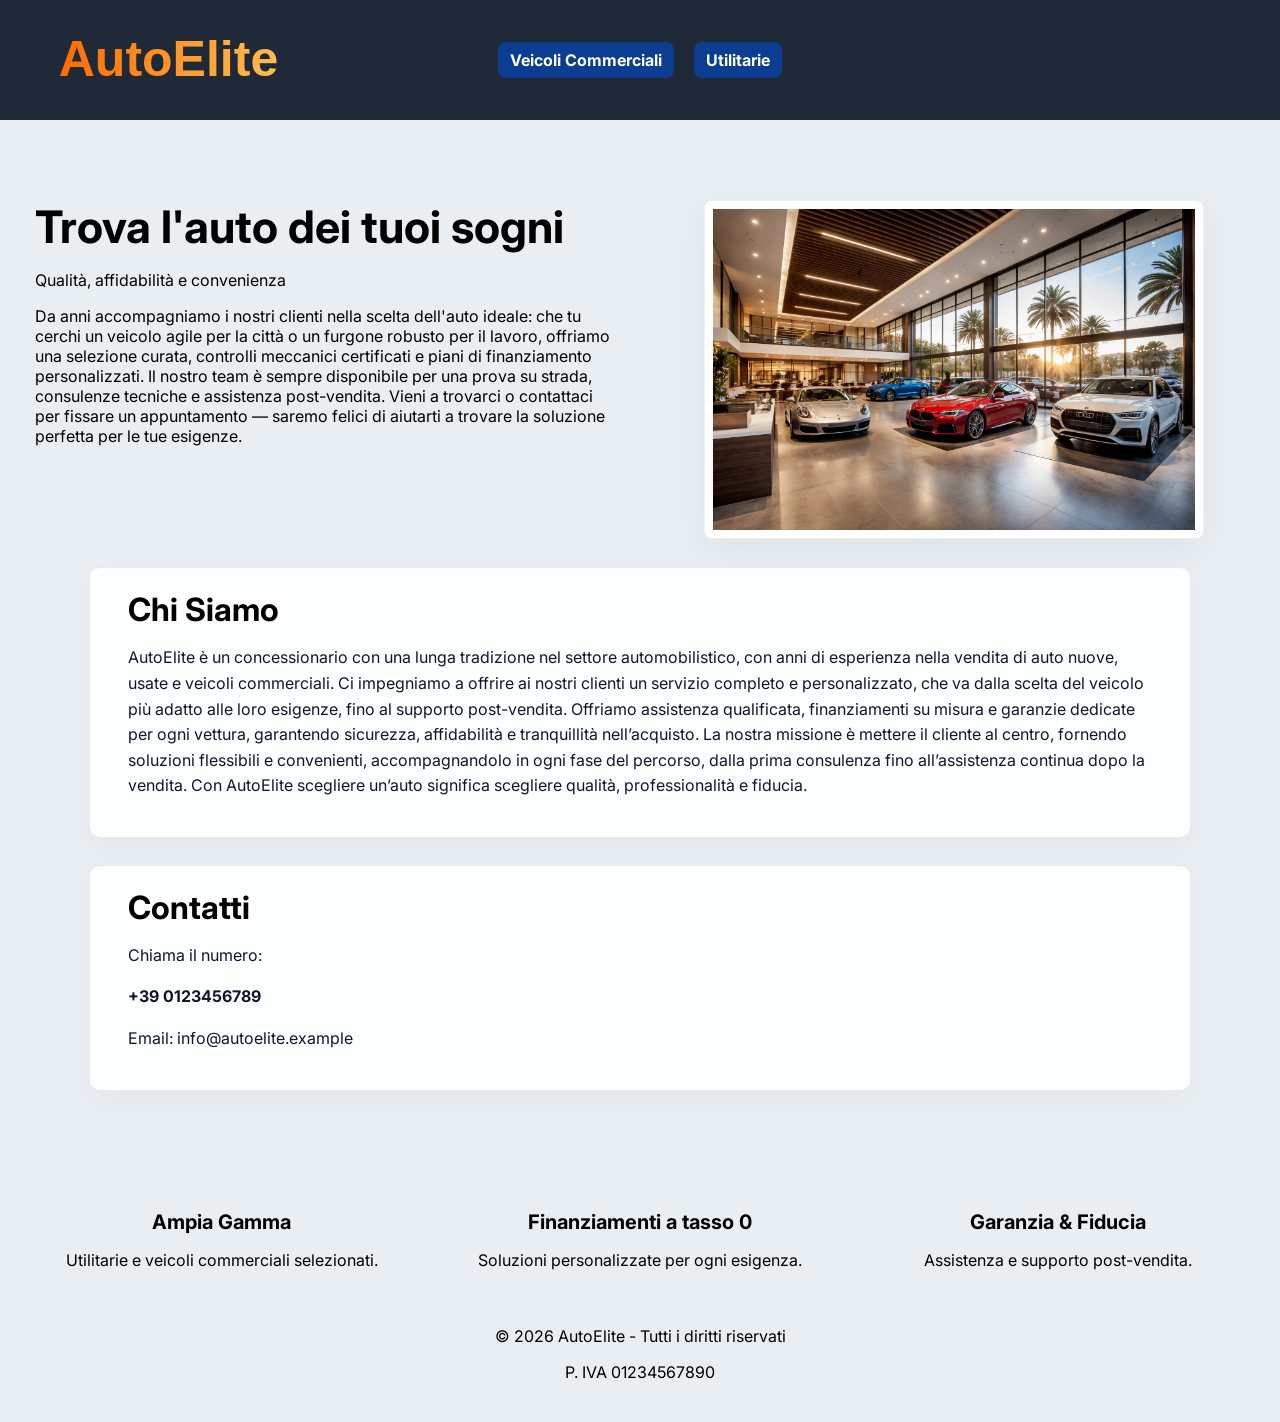
<file: index.html>
<!DOCTYPE html>
<html lang="it">
<head>
  <meta charset="UTF-8">
  <meta name="viewport" content="width=device-width, initial-scale=1.0">
  <title>AutoElite</title>

  <link href="https://fonts.googleapis.com/css2?family=Inter:wght@400;700&display=swap" rel="stylesheet">
  <link rel="stylesheet" href="style.css">
</head>

<body class="home">

<header class="header">
  <div class="header__content">

    <a class="header__logo" href="index.html">
    <img src="pagine/logo.svg" alt="AutoElite Logo" class="logo-img">
    </a>

    <ul class="header__menu">
      <li><a href="pagine/veicoli-commerciali.html" class="highlight">Veicoli Commerciali</a></li>
      <li><a href="pagine/utilitarie.html" class="highlight">Utilitarie</a></li>
    </ul>

    <div class="header__quick">
      <label for="menu-toggle" class="icon-hamburger">
        <span></span>
        <span></span>
        <span></span>
      </label>
    </div>

  </div>
</header>

<div class="spacer"></div>
<div class="grid mt-2">

  <div class="col-50">
    <h1>Trova l'auto dei tuoi sogni</h1>
    <p>Qualità, affidabilità e convenienza</p>
    <p class="hero-long">Da anni accompagniamo i nostri clienti nella scelta dell'auto ideale: che tu cerchi un veicolo agile per la città o un furgone robusto per il lavoro, offriamo una selezione curata, controlli meccanici certificati e piani di finanziamento personalizzati. Il nostro team è sempre disponibile per una prova su strada, consulenze tecniche e assistenza post-vendita. Vieni a trovarci o contattaci per fissare un appuntamento — saremo felici di aiutarti a trovare la soluzione perfetta per le tue esigenze.</p>
  </div>
  <div class="col-50">
    <img src="img/sfondo concessionario.png" alt="Auto in evidenza" class="home-feature">
  </div>
</div>


<div id="chi-siamo" class="grid mt-2">
  <div class="col-100">
    <h2>Chi Siamo</h2>
    <p>AutoElite è un concessionario con una lunga tradizione nel settore automobilistico, con anni di esperienza nella vendita di auto nuove, usate e veicoli commerciali. Ci impegniamo a offrire ai nostri clienti un servizio completo e personalizzato, che va dalla scelta del veicolo più adatto alle loro esigenze, fino al supporto post-vendita. Offriamo assistenza qualificata, finanziamenti su misura e garanzie dedicate per ogni vettura, garantendo sicurezza, affidabilità e tranquillità nell’acquisto. La nostra missione è mettere il cliente al centro, fornendo soluzioni flessibili e convenienti, accompagnandolo in ogni fase del percorso, dalla prima consulenza fino all’assistenza continua dopo la vendita. Con AutoElite scegliere un’auto significa scegliere qualità, professionalità e fiducia.</p>
  </div>
</div>

<div id="contatti" class="grid mt-4 mb-4">
  <div class="col-50">
    <h2>Contatti</h2>
    <p>Chiama il numero:</p>
    <p><strong><a href="tel:+390123456789">+39 0123456789</a></strong></p>
    <p>Email: <a href="mailto:info@autoelite.example">info@autoelite.example</a></p>
  </div>
</div>

<div class="grid mt-3 text-center">
  <div class="col-33">
    <h3>Ampia Gamma</h3>
    <p>Utilitarie e veicoli commerciali selezionati.</p>
  </div>

  <div class="col-33">
    <h3>Finanziamenti a tasso 0</h3>
    <p>Soluzioni personalizzate per ogni esigenza.</p>
  </div>

  <div class="col-33">
    <h3>Garanzia & Fiducia</h3>
    <p>Assistenza e supporto post-vendita.</p>
  </div>
</div>

<footer class="text-center p-3">
  <p>© 2026 AutoElite - Tutti i diritti riservati</p>
<span class="footeriva">P. IVA 01234567890</span>
</footer>

<script>
  let item = document.querySelector('.icon-hamburger');
  item.addEventListener("click", function() {
    document.body.classList.toggle('menu-open');
  });
</script>

</body>
</html>
</file>
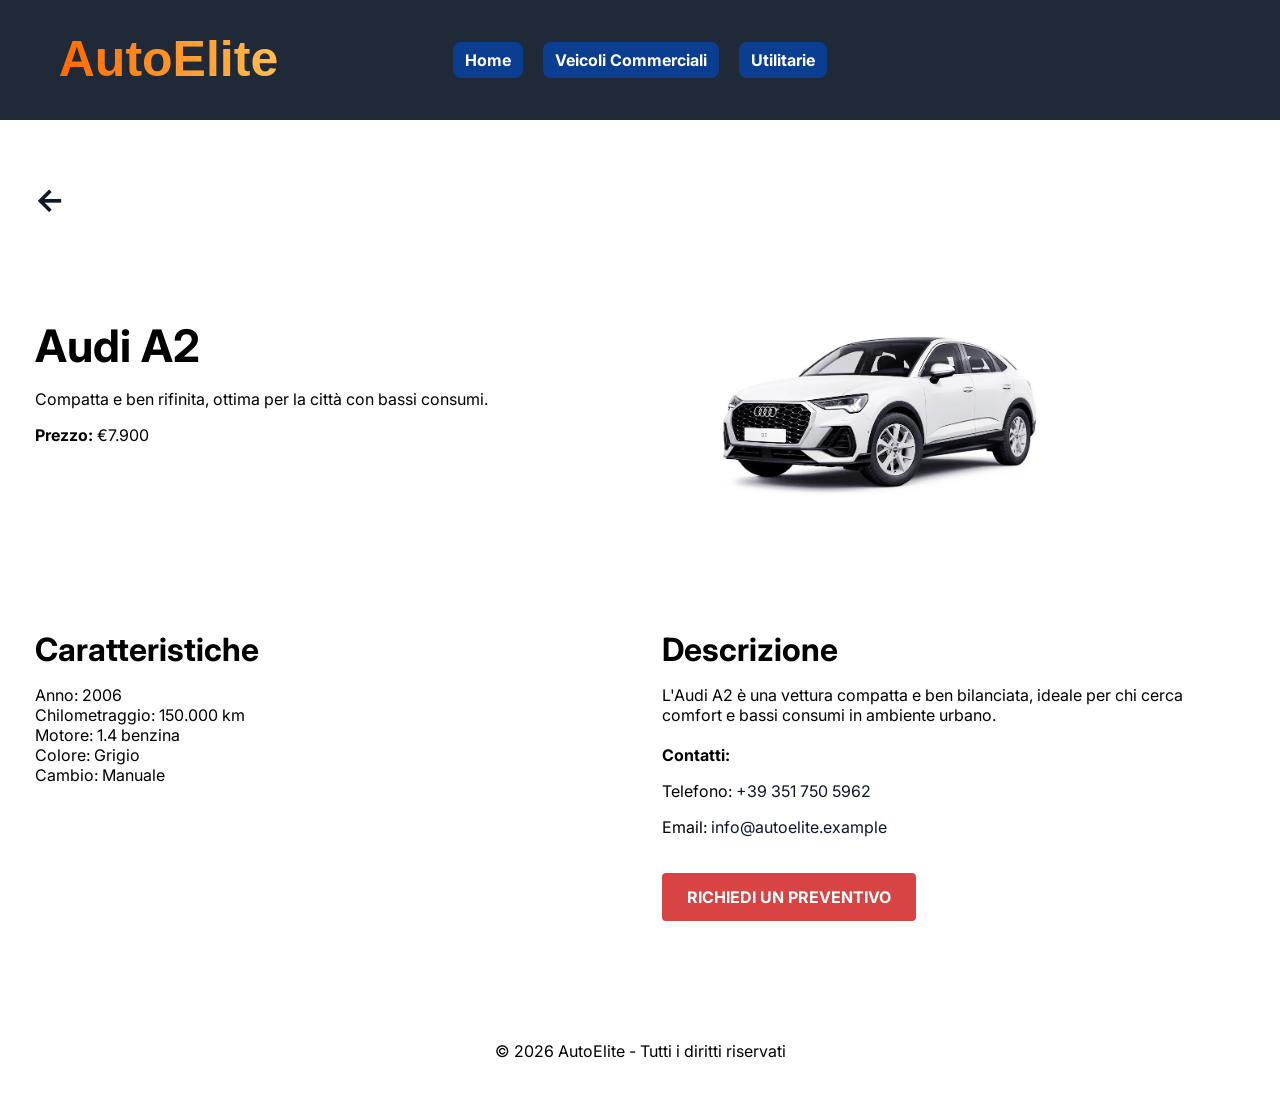
<file: pagine/audi-a2.html>
<!DOCTYPE html>
<html lang="it">
<head>
  <meta charset="utf-8">
  <meta name="viewport" content="width=device-width, initial-scale=1">
  <title>Audi A2 - AutoElite</title>

  <link href="https://fonts.googleapis.com/css2?family=Inter:wght@400;700&display=swap" rel="stylesheet">
  <link rel="stylesheet" href="../style.css">
</head>

<body>

<header class="header">
  <div class="header__content">
    <a class="header__logo" href="../index.html">
      <img src="logo.svg" alt="AutoElite Logo" class="logo-img">
    </a>

    <ul class="header__menu">
      <li><a href="../index.html" class="highlight">Home</a></li>
      <li><a href="veicoli-commerciali.html" class="highlight">Veicoli Commerciali</a></li>
      <li><a href="utilitarie.html" class="highlight">Utilitarie</a></li>
    </ul>

    <div class="header__quick">
      <label for="menu-toggle" class="icon-hamburger">
        <span></span>
        <span></span>
        <span></span>
      </label>
    </div>

  </div>
</header>

<div class="spacer"></div>
<div class="grid">
  <div class="col-100">
    <a href="utilitarie.html" class="back-arrow">&#8592;</a>
  </div>
</div>

<div class="grid">
  <div class="col-50">
    <h1>Audi A2</h1>
    <p>Compatta e ben rifinita, ottima per la città con bassi consumi.</p>
    <p class="mt-1"><strong>Prezzo:</strong> €7.900</p>
  </div>

  <div class="col-50">
    <img src="../img/audiq3.jpg" alt="Audi A2" class="img-res">
  </div>
</div>

<div class="grid mt-2">
  <div class="col-50">
    <h2>Caratteristiche</h2>
    <ul>
      <li>Anno: 2006</li>
      <li>Chilometraggio: 150.000 km</li>
      <li>Motore: 1.4 benzina</li>
      <li>Colore: Grigio</li>
      <li>Cambio: Manuale</li>
    </ul>
  </div>

  <div class="col-50">
    <h2>Descrizione</h2>
    <p>L'Audi A2 è una vettura compatta e ben bilanciata, ideale per chi cerca comfort e bassi consumi in ambiente urbano.</p>

    <p class="mt-2"><strong>Contatti:</strong></p>
    <p>Telefono: <a href="tel:+393517505962">+39 351 750 5962</a></p>
    <p>Email: <a href="mailto:info@autoelite.example">info@autoelite.example</a></p>

    <a href="mailto:info@autoelite.example?subject=Richiesta%20Audi%20A2" class="button mt-2">Richiedi un Preventivo</a>
  </div>
</div>

<footer class="text-center p-2 mt-4">
  <p>© 2026 AutoElite - Tutti i diritti riservati</p>
</footer>

<script>
  let item = document.querySelector('.icon-hamburger');
  if (item) { item.addEventListener("click", function() { document.body.classList.toggle('menu-open'); }); }
</script>

</body>
</html>
</file>
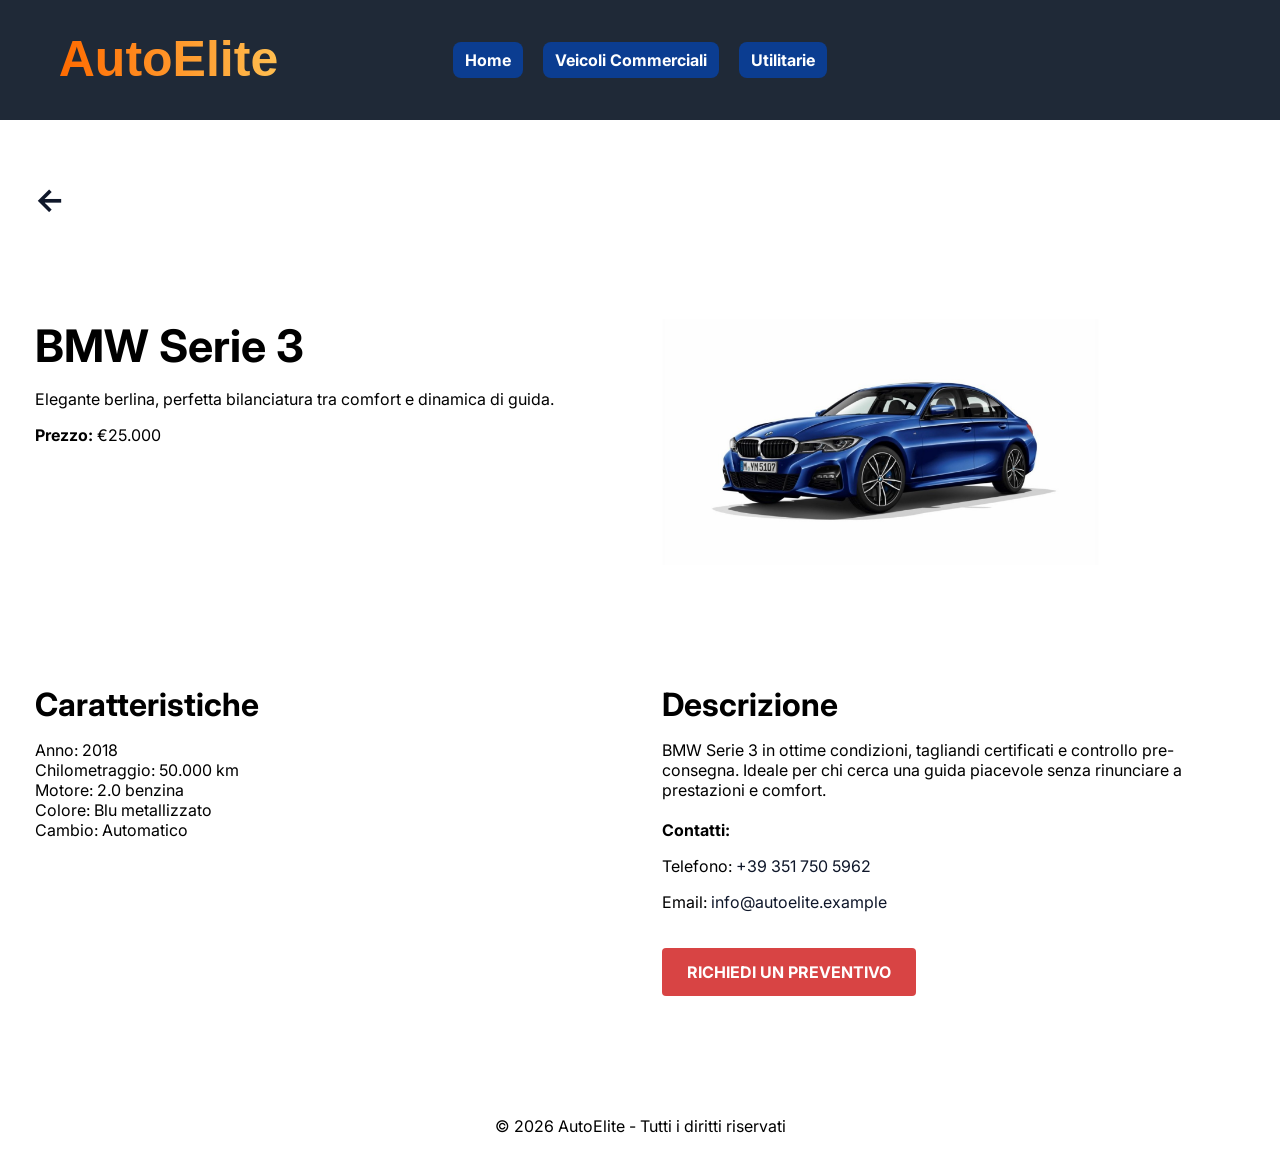
<file: pagine/bmw-serie-3.html>
<!DOCTYPE html>
<html lang="it">
<head>
  <meta charset="utf-8">
  <meta name="viewport" content="width=device-width, initial-scale=1">
  <title>BMW Serie 3 - AutoElite</title>

  <link href="https://fonts.googleapis.com/css2?family=Inter:wght@400;700&display=swap" rel="stylesheet">
  <link rel="stylesheet" href="../style.css">
</head>

<body>

<header class="header">

  <div class="header__content">

    <a class="header__logo" href="../index.html">
      <img src="logo.svg" alt="AutoElite Logo" class="logo-img">
    </a>

    <ul class="header__menu">
      <li><a href="../index.html" class="highlight">Home</a></li>
      <li><a href="veicoli-commerciali.html" class="highlight">Veicoli Commerciali</a></li>
      <li><a href="utilitarie.html" class="highlight">Utilitarie</a></li>
    </ul>

    <div class="header__quick">
      <label for="menu-toggle" class="icon-hamburger">
        <span></span>
        <span></span>
        <span></span>
      </label>
    </div>

  </div>
</header>

<div class="spacer"></div>
<div class="grid">
  <div class="col-100">
    <a href="utilitarie.html" class="back-arrow">&#8592;</a>
  </div>
</div>

<div class="grid">
  <div class="col-50">
    <h1>BMW Serie 3</h1>
    <p>Elegante berlina, perfetta bilanciatura tra comfort e dinamica di guida.</p>
    <p class="mt-1"><strong>Prezzo:</strong> €25.000</p>
  </div>

  <div class="col-50">
    <img src="../img/bmw-serie-3.jpg" alt="BMW Serie 3" class="img-res">
  </div>
</div>

<div class="grid mt-2">
  <div class="col-50">
    <h2>Caratteristiche</h2>
    <ul>
      <li>Anno: 2018</li>
      <li>Chilometraggio: 50.000 km</li>
      <li>Motore: 2.0 benzina</li>
      <li>Colore: Blu metallizzato</li>
      <li>Cambio: Automatico</li>
    </ul>
  </div>

  <div class="col-50">
    <h2>Descrizione</h2>
    <p>BMW Serie 3 in ottime condizioni, tagliandi certificati e controllo pre-consegna. Ideale per chi cerca una guida piacevole senza rinunciare a prestazioni e comfort.</p>

    <p class="mt-2"><strong>Contatti:</strong></p>
    <p>Telefono: <a href="tel:+393517505962">+39 351 750 5962</a></p>
    <p>Email: <a href="mailto:info@autoelite.example">info@autoelite.example</a></p>

    <a href="mailto:info@autoelite.example?subject=Richiesta%20BMW%20Serie%203" class="button mt-2">Richiedi un Preventivo</a>
  </div>
</div>

<footer class="text-center p-2 mt-4">
  <p>© 2026 AutoElite - Tutti i diritti riservati</p>
</footer>

<script>
  let item = document.querySelector('.icon-hamburger');
  if (item) { item.addEventListener("click", function() { document.body.classList.toggle('menu-open'); }); }
</script>

</body>
</html>
</file>
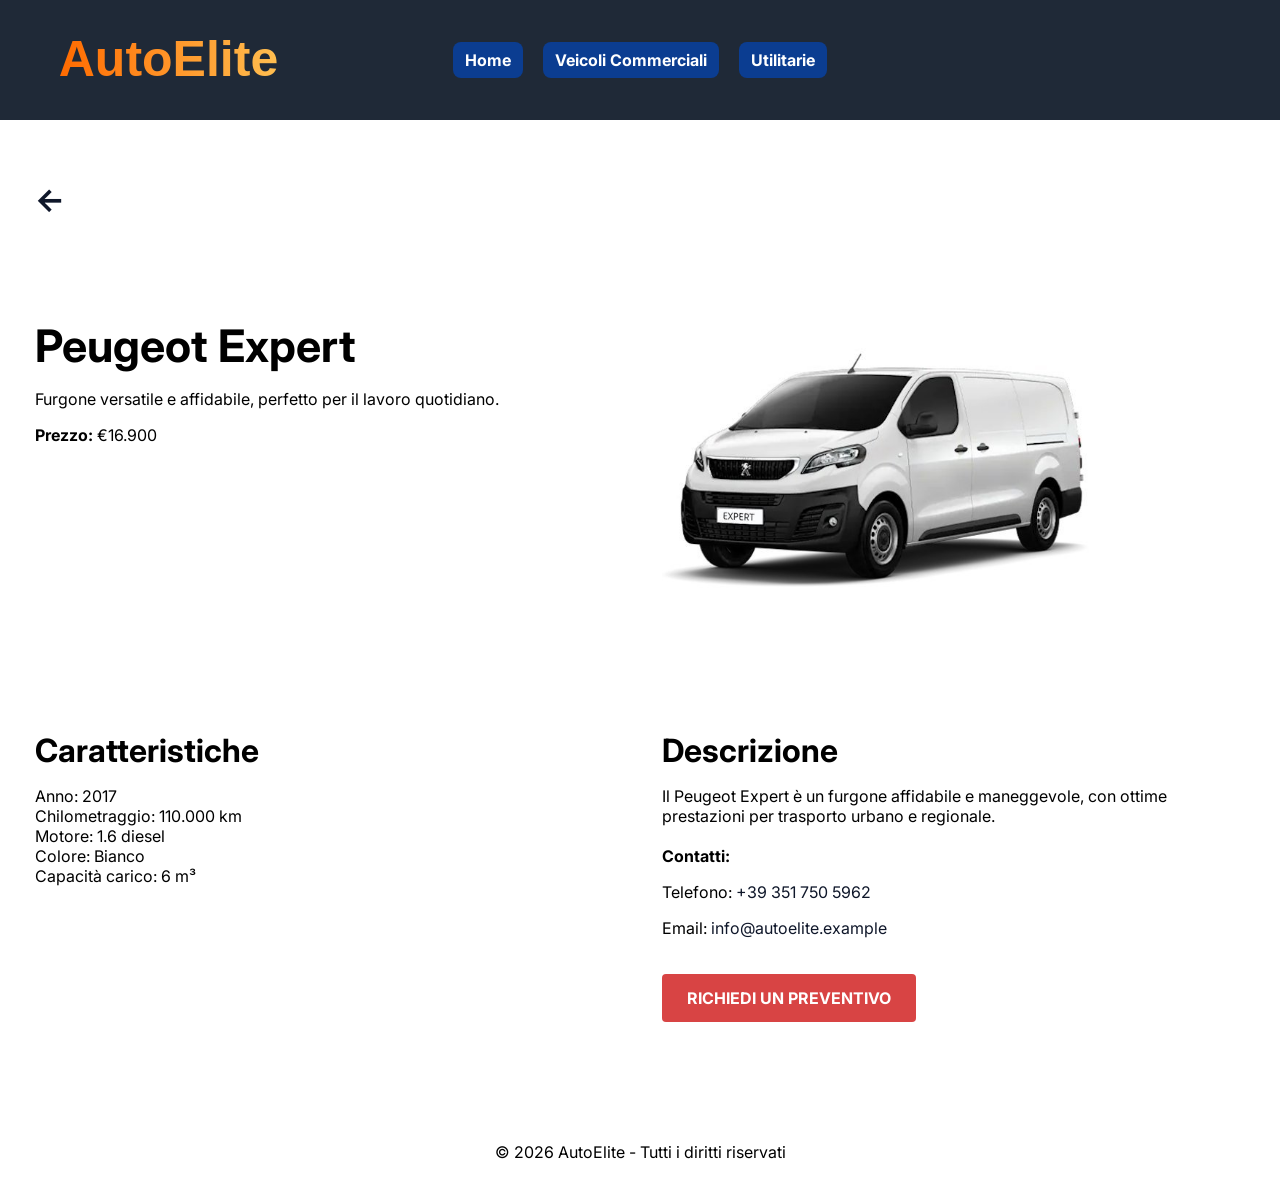
<file: pagine/expert.html>
<!DOCTYPE html>
<html lang="it">
<head>
  <meta charset="utf-8">
  <meta name="viewport" content="width=device-width, initial-scale=1">
  <title>Peugeot Expert - AutoElite</title>

  <link href="https://fonts.googleapis.com/css2?family=Inter:wght@400;700&display=swap" rel="stylesheet">
  <link rel="stylesheet" href="../style.css">
</head>

<body>

<header class="header">
  <div class="header__content">
    <a class="header__logo" href="../index.html">
      <img src="logo.svg" alt="AutoElite Logo" class="logo-img">
    </a>

    <ul class="header__menu">
      <li><a href="../index.html" class="highlight">Home</a></li>
      <li><a href="veicoli-commerciali.html" class="highlight">Veicoli Commerciali</a></li>
      <li><a href="utilitarie.html" class="highlight">Utilitarie</a></li>
    </ul>

    <div class="header__quick">
      <label for="menu-toggle" class="icon-hamburger">
        <span></span>
        <span></span>
        <span></span>
      </label>
    </div>

  </div>
</header>

<div class="spacer"></div>
<div class="grid">
  <div class="col-100">
    <a href="veicoli-commerciali.html" class="back-arrow">&#8592;</a>
  </div>
</div>

<div class="grid">
  <div class="col-50">
    <h1>Peugeot Expert</h1>
    <p>Furgone versatile e affidabile, perfetto per il lavoro quotidiano.</p>
    <p class="mt-1"><strong>Prezzo:</strong> €16.900</p>
  </div>

  <div class="col-50">
    <img src="../img/expert.jpg" alt="Peugeot Expert" class="img-res">
  </div>
</div>

<div class="grid mt-2">
  <div class="col-50">
    <h2>Caratteristiche</h2>
    <ul>
      <li>Anno: 2017</li>
      <li>Chilometraggio: 110.000 km</li>
      <li>Motore: 1.6 diesel</li>
      <li>Colore: Bianco</li>
      <li>Capacità carico: 6 m³</li>
    </ul>
  </div>

  <div class="col-50">
    <h2>Descrizione</h2>
    <p>Il Peugeot Expert è un furgone affidabile e maneggevole, con ottime prestazioni per trasporto urbano e regionale.</p>

    <p class="mt-2"><strong>Contatti:</strong></p>
    <p>Telefono: <a href="tel:+393517505962">+39 351 750 5962</a></p>
    <p>Email: <a href="mailto:info@autoelite.example">info@autoelite.example</a></p>

    <a href="mailto:info@autoelite.example?subject=Richiesta%20Peugeot%20Expert" class="button mt-2">Richiedi un Preventivo</a>
  </div>
</div>

<footer class="text-center p-2 mt-4">
  <p>© 2026 AutoElite - Tutti i diritti riservati</p>
</footer>

<script>
  let item = document.querySelector('.icon-hamburger');
  if (item) { item.addEventListener("click", function() { document.body.classList.toggle('menu-open'); }); }
</script>

</body>
</html>
</file>
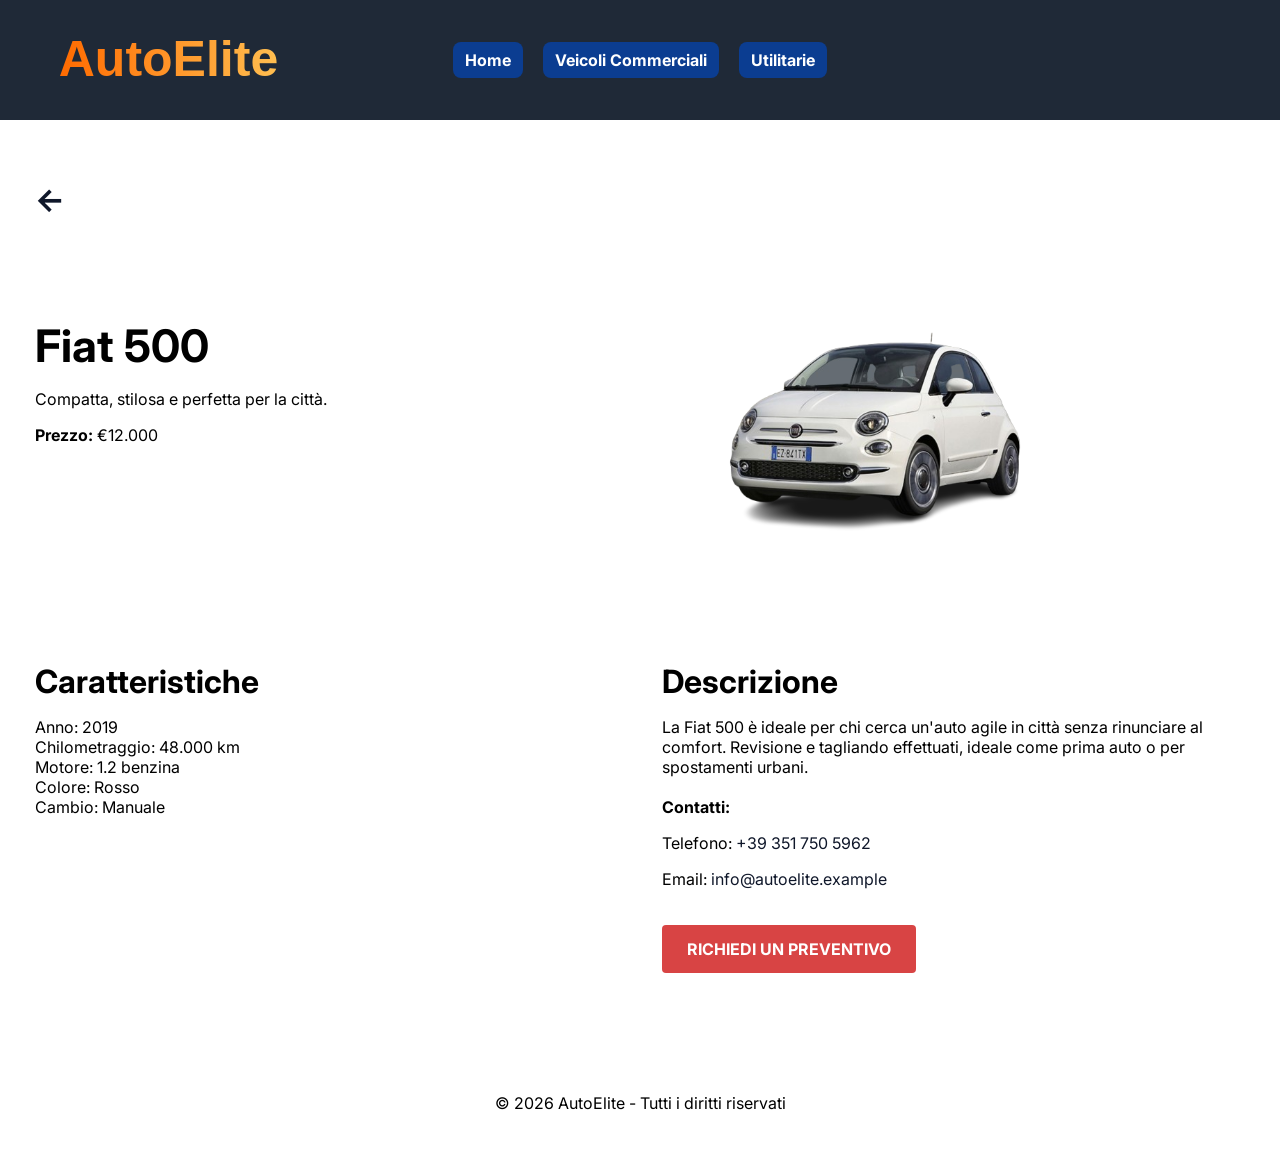
<file: pagine/fiat-500.html>
<!DOCTYPE html>
<html lang="it">
<head>
  <meta charset="utf-8">
  <meta name="viewport" content="width=device-width, initial-scale=1">
  <title>Fiat 500 - AutoElite</title>

  <link href="https://fonts.googleapis.com/css2?family=Inter:wght@400;700&display=swap" rel="stylesheet">
  <link rel="stylesheet" href="../style.css">
</head>

<body>

<header class="header">

  <div class="header__content">

    <a class="header__logo" href="../index.html">
      <img src="logo.svg" alt="AutoElite Logo" class="logo-img">
    </a>

    <ul class="header__menu">
      <li><a href="../index.html" class="highlight">Home</a></li>
      <li><a href="veicoli-commerciali.html" class="highlight">Veicoli Commerciali</a></li>
      <li><a href="utilitarie.html" class="highlight">Utilitarie</a></li>
    </ul>

    <div class="header__quick">
      <label for="menu-toggle" class="icon-hamburger">
        <span></span>
        <span></span>
        <span></span>
      </label>
    </div>

  </div>
</header>

<div class="spacer"></div>
<div class="grid">
  <div class="col-100">
    <a href="utilitarie.html" class="back-arrow">&#8592;</a>
  </div>
</div>

<div class="grid">
  <div class="col-50">
    <h1>Fiat 500</h1>
    <p>Compatta, stilosa e perfetta per la città.</p>
    <p class="mt-1"><strong>Prezzo:</strong> €12.000</p>
  </div>

  <div class="col-50">
    <img src="../img/fiat-500.png" alt="Fiat 500" class="img-res">
  </div>
</div>

<div class="grid mt-2">
  <div class="col-50">
    <h2>Caratteristiche</h2>
    <ul>
      <li>Anno: 2019</li>
      <li>Chilometraggio: 48.000 km</li>
      <li>Motore: 1.2 benzina</li>
      <li>Colore: Rosso</li>
      <li>Cambio: Manuale</li>
    </ul>
  </div>

  <div class="col-50">
    <h2>Descrizione</h2>
    <p>La Fiat 500 è ideale per chi cerca un'auto agile in città senza rinunciare al comfort. Revisione e tagliando effettuati, ideale come prima auto o per spostamenti urbani.</p>

    <p class="mt-2"><strong>Contatti:</strong></p>
    <p>Telefono: <a href="tel:+393517505962">+39 351 750 5962</a></p>
    <p>Email: <a href="mailto:info@autoelite.example">info@autoelite.example</a></p>

    <a href="mailto:info@autoelite.example?subject=Richiesta%20Fiat%20500" class="button mt-2">Richiedi un Preventivo</a>
  </div>
</div>

<footer class="text-center p-2 mt-4">
  <p>© 2026 AutoElite - Tutti i diritti riservati</p>
</footer>

<script>
  let item = document.querySelector('.icon-hamburger');
  if (item) {
    item.addEventListener("click", function() {
      document.body.classList.toggle('menu-open');
    });
  }
</script>

</body>
</html>
</file>
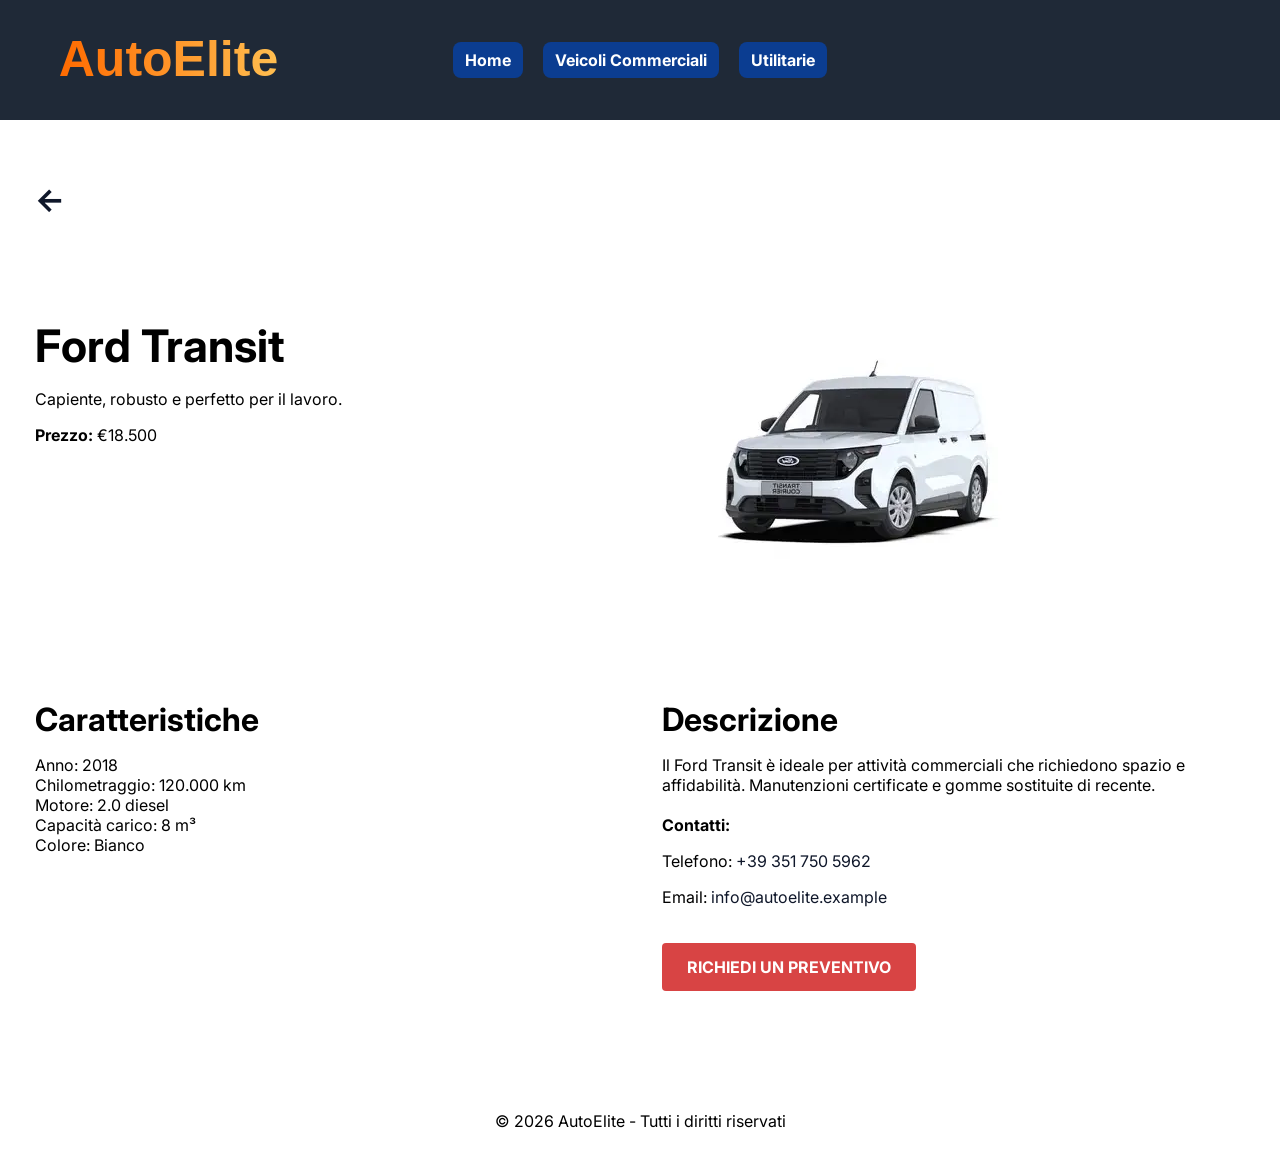
<file: pagine/fordtransit.html>
<!DOCTYPE html>
<html lang="it">
<head>
  <meta charset="utf-8">
  <meta name="viewport" content="width=device-width, initial-scale=1">
  <title>Ford Transit - AutoElite</title>

  <link href="https://fonts.googleapis.com/css2?family=Inter:wght@400;700&display=swap" rel="stylesheet">
  <link rel="stylesheet" href="../style.css">
</head>

<body>

<header class="header">

  <div class="header__content">

    <a class="header__logo" href="../index.html">
      <img src="logo.svg" alt="AutoElite Logo" class="logo-img">
    </a>

    <ul class="header__menu">
      <li><a href="../index.html" class="highlight">Home</a></li>
      <li><a href="veicoli-commerciali.html" class="highlight">Veicoli Commerciali</a></li>
      <li><a href="utilitarie.html" class="highlight">Utilitarie</a></li>
    </ul>

    <div class="header__quick">
      <label for="menu-toggle" class="icon-hamburger">
        <span></span>
        <span></span>
        <span></span>
      </label>
    </div>

  </div>
</header>

<div class="spacer"></div>
<div class="grid">
  <div class="col-100">
    <a href="veicoli-commerciali.html" class="back-arrow">&#8592;</a>
  </div>
</div>

<div class="grid">
  <div class="col-50">
    <h1>Ford Transit</h1>
    <p>Capiente, robusto e perfetto per il lavoro.</p>
    <p class="mt-1"><strong>Prezzo:</strong> €18.500</p>
  </div>

  <div class="col-50">
    <img src="../img/transit.jpg" alt="Ford Transit" class="img-res">
  </div>
</div>

<div class="grid mt-2">
  <div class="col-50">
    <h2>Caratteristiche</h2>
    <ul>
      <li>Anno: 2018</li>
      <li>Chilometraggio: 120.000 km</li>
      <li>Motore: 2.0 diesel</li>
      <li>Capacità carico: 8 m³</li>
      <li>Colore: Bianco</li>
    </ul>
  </div>

  <div class="col-50">
    <h2>Descrizione</h2>
    <p>Il Ford Transit è ideale per attività commerciali che richiedono spazio e affidabilità. Manutenzioni certificate e gomme sostituite di recente.</p>

    <p class="mt-2"><strong>Contatti:</strong></p>
    <p>Telefono: <a href="tel:+393517505962">+39 351 750 5962</a></p>
    <p>Email: <a href="mailto:info@autoelite.example">info@autoelite.example</a></p>

    <a href="mailto:info@autoelite.example?subject=Richiesta%20Ford%20Transit" class="button mt-2">Richiedi un Preventivo</a>
  </div>
</div>

<footer class="text-center p-2 mt-4">
  <p>© 2026 AutoElite - Tutti i diritti riservati</p>
</footer>

<script>
  let item = document.querySelector('.icon-hamburger');
  if (item) {
    item.addEventListener("click", function() {
      document.body.classList.toggle('menu-open');
    });
  }
</script>

</body>
</html>
</file>
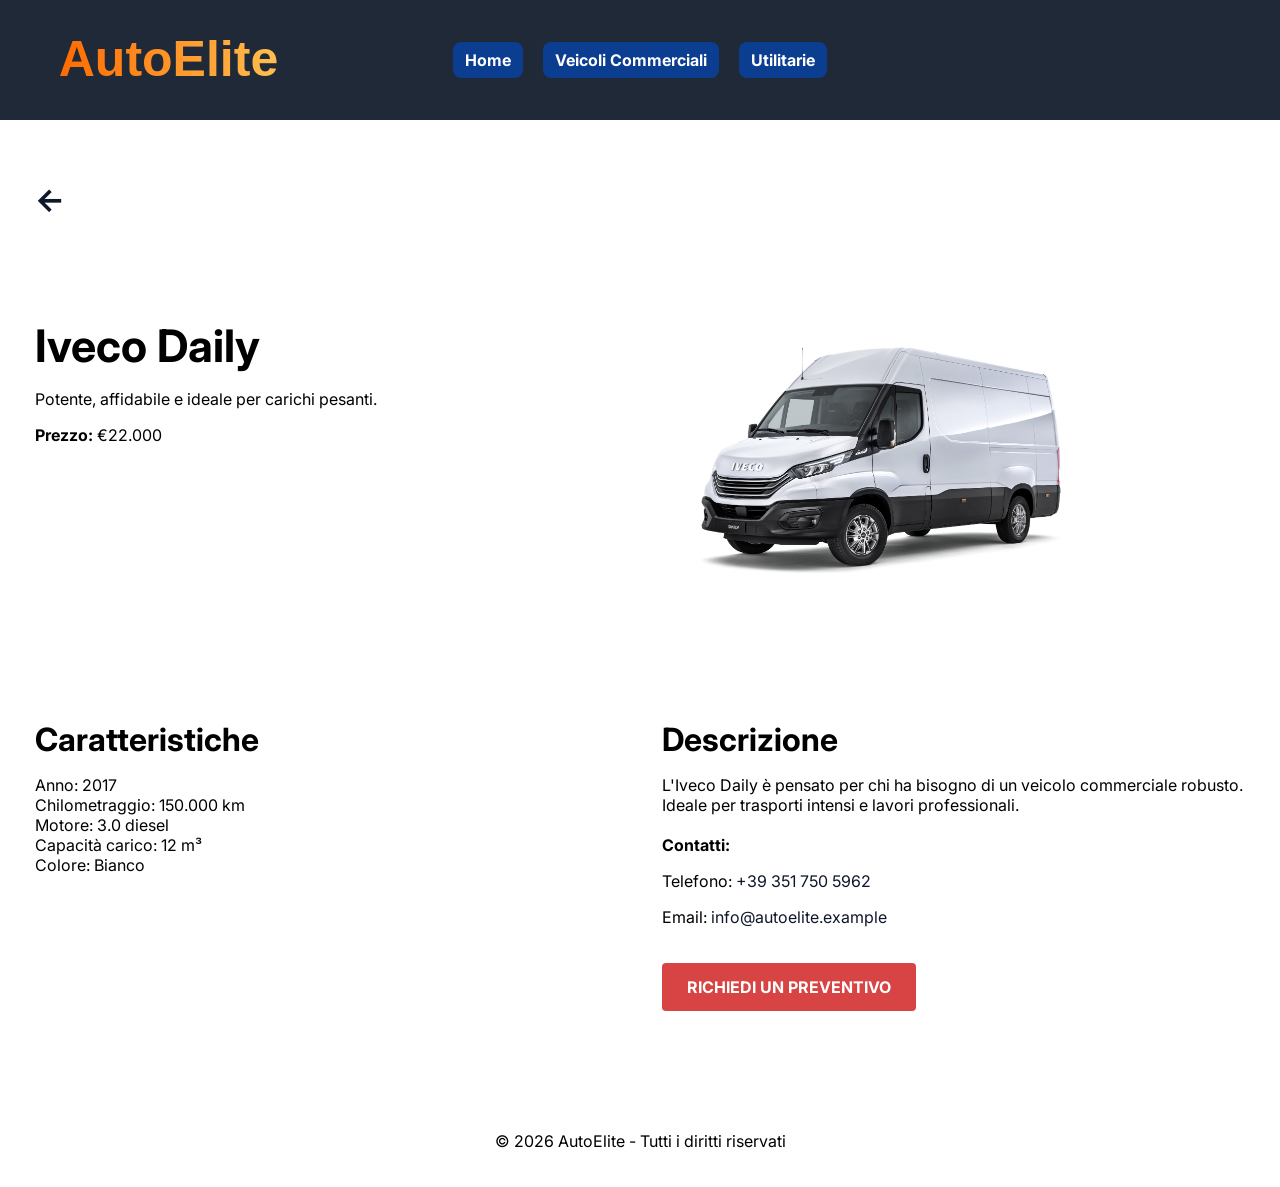
<file: pagine/ivecodaily.html>
<!DOCTYPE html>
<html lang="it">
<head>
  <meta charset="utf-8">
  <meta name="viewport" content="width=device-width, initial-scale=1">
  <title>Iveco Daily - AutoElite</title>

  <link href="https://fonts.googleapis.com/css2?family=Inter:wght@400;700&display=swap" rel="stylesheet">
  <link rel="stylesheet" href="../style.css">
</head>

<body>

<header class="header">
  
  <div class="header__content">

    <a class="header__logo" href="../index.html">
      <img src="logo.svg" alt="AutoElite Logo" class="logo-img">
    </a>

    <ul class="header__menu">
      <li><a href="../index.html" class="highlight">Home</a></li>
      <li><a href="veicoli-commerciali.html" class="highlight">Veicoli Commerciali</a></li>
      <li><a href="utilitarie.html" class="highlight">Utilitarie</a></li>
    </ul>

    <div class="header__quick">
      <label for="menu-toggle" class="icon-hamburger">
        <span></span>
        <span></span>
        <span></span>
      </label>
    </div>
    

  </div>
</header>

<div class="spacer"></div>
<div class="grid">
  <div class="col-100">
    <a href="veicoli-commerciali.html" class="back-arrow">&#8592;</a>
  </div>
</div>

<div class="grid">
  <div class="col-50">
    <h1>Iveco Daily</h1>
    <p>Potente, affidabile e ideale per carichi pesanti.</p>
    <p class="mt-1"><strong>Prezzo:</strong> €22.000</p>
  </div>

  <div class="col-50">
    <img src="../img/daily.jpg" alt="Iveco Daily" class="img-res">
  </div>
</div>

<div class="grid mt-2">
  <div class="col-50">
    <h2>Caratteristiche</h2>
    <ul>
      <li>Anno: 2017</li>
      <li>Chilometraggio: 150.000 km</li>
      <li>Motore: 3.0 diesel</li>
      <li>Capacità carico: 12 m³</li>
      <li>Colore: Bianco</li>
    </ul>
  </div>

  <div class="col-50">
    <h2>Descrizione</h2>
    <p>L'Iveco Daily è pensato per chi ha bisogno di un veicolo commerciale robusto. Ideale per trasporti intensi e lavori professionali.</p>

    <p class="mt-2"><strong>Contatti:</strong></p>
    <p>Telefono: <a href="tel:+393517505962">+39 351 750 5962</a></p>
    <p>Email: <a href="mailto:info@autoelite.example">info@autoelite.example</a></p>

    <a href="mailto:info@autoelite.example?subject=Richiesta%20Iveco%20Daily" class="button mt-2">Richiedi un Preventivo</a>
  </div>
</div>

<footer class="text-center p-2 mt-4">
  <p>© 2026 AutoElite - Tutti i diritti riservati</p>
</footer>

<script>
  let item = document.querySelector('.icon-hamburger');
  if (item) {
    item.addEventListener("click", function() {
      document.body.classList.toggle('menu-open');
    });
  }
</script>

</body>
</html>
</file>
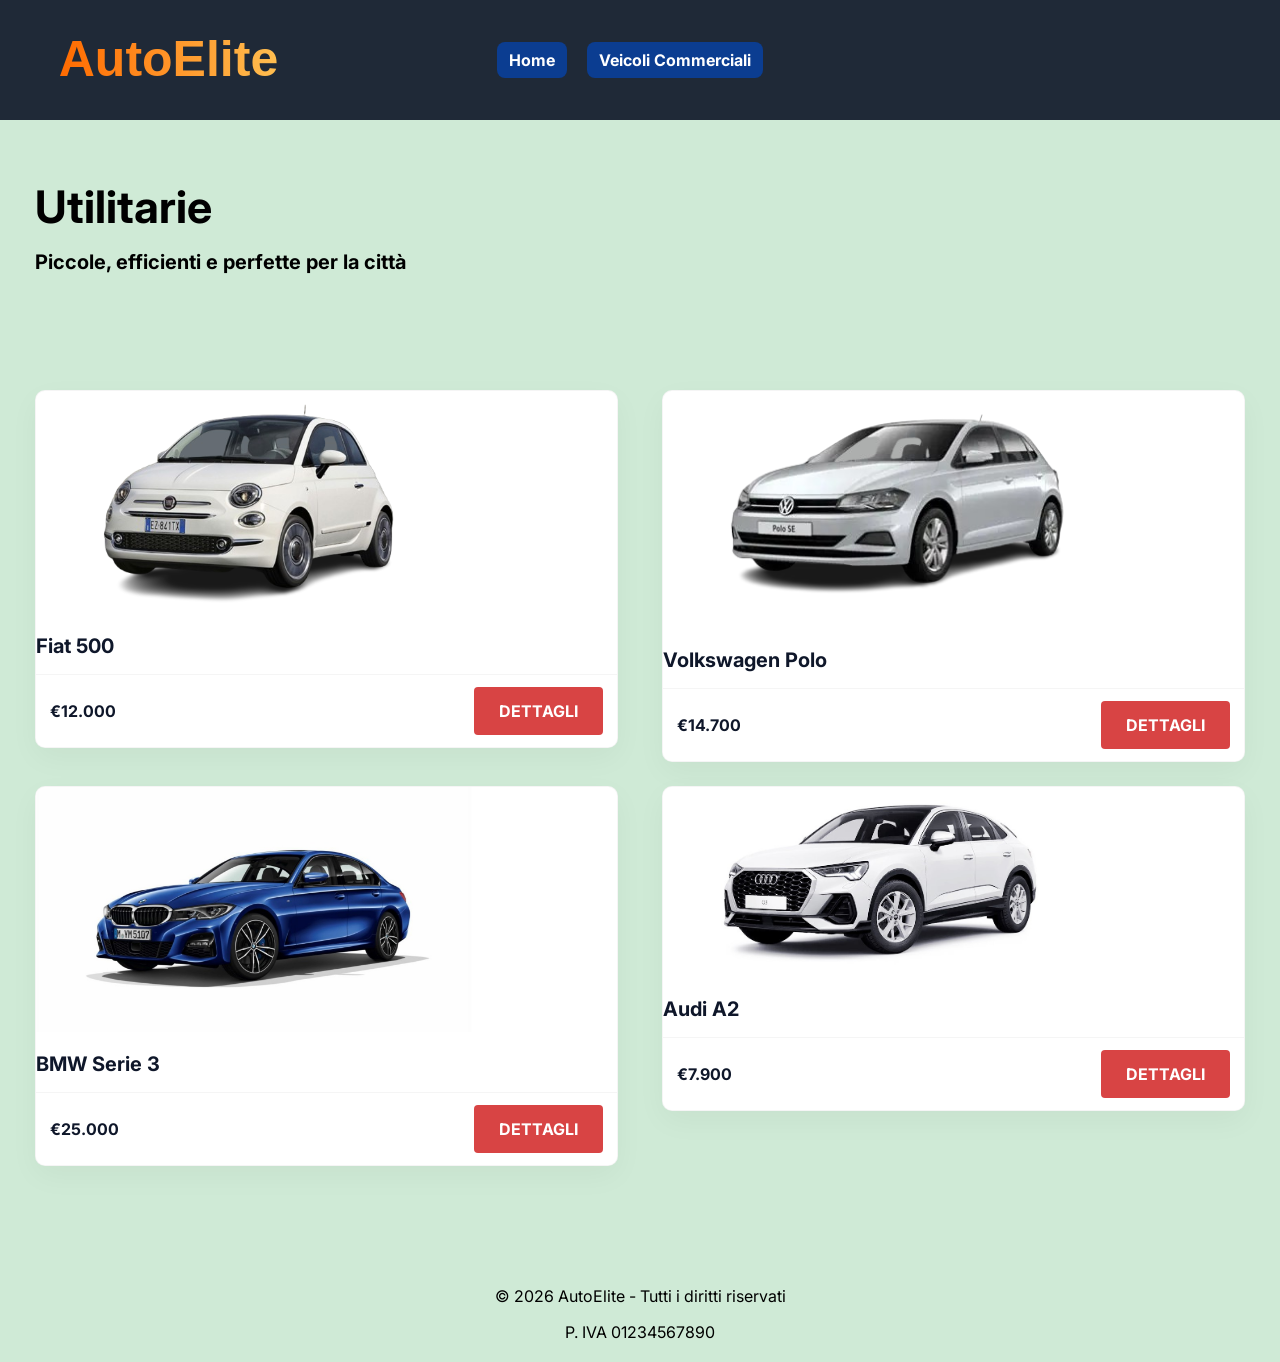
<file: pagine/utilitarie.html>
<!DOCTYPE html>
<html lang="it">
<head>
  <meta charset="utf-8">
  <meta name="viewport" content="width=device-width, initial-scale=1">
  <title>Utilitarie - AutoElite</title>

  <link href="https://fonts.googleapis.com/css2?family=Inter:wght@400;700&display=swap" rel="stylesheet">
  <link rel="stylesheet" href="../style.css">
</head>

<body class="page-utilitarie">

<header class="header">
  <div class="header__content">

    <a class="header__logo" href="../index.html">
    <img src="logo.svg" alt="AutoElite Logo" class="logo-img">
    </a>

    <ul class="header__menu">
      <li><a href="../index.html" class="highlight">Home</a></li>
      <li><a href="../pagine/veicoli-commerciali.html" class="highlight">Veicoli Commerciali</a></li>
      <li><a href="../pagine/utilitarie.html" class="highlight">Utilitarie</a></li>
    </ul>

    <div class="header__quick">
      <label for="menu-toggle" class="icon-hamburger">
        <span></span>
        <span></span>
        <span></span>
      </label>
    </div>

  </div>
</header>

<div class="spacer"></div>

<div class="grid">
  <div class="col-50">
    <h1>Utilitarie</h1>
    <h3>Piccole, efficienti e perfette per la città</h3>
  </div>
</div>

<div class="grid mt-2">

  <div class="col-50">
    <div class="vehicle-card">
      <img src="../img/fiat-500.png" alt="Fiat 500" class="img-res">
      <h3>Fiat 500</h3>
      <div class="vehicle-footer">
        <p class="price">€12.000</p>
        <a href="fiat-500.html" class="button">Dettagli</a>
      </div>
    </div>
  </div>

  <div class="col-50">
    <div class="vehicle-card">
      <img src="../img/polo.png" alt="Volkswagen Polo" class="img-res">
      <h3>Volkswagen Polo</h3>
      <div class="vehicle-footer">
        <p class="price">€14.700</p>
        <a href="volkswagenpolo.html" class="button">Dettagli</a>
      </div>
    </div>
  </div>

  <div class="col-50">
    <div class="vehicle-card">
      <img src="../img/bmw-serie-3.jpg" alt="BMW Serie 3" class="img-res">
      <h3>BMW Serie 3</h3>
      <div class="vehicle-footer">
        <p class="price">€25.000</p>
        <a href="bmw-serie-3.html" class="button">Dettagli</a>
      </div>
    </div>
  </div>

  <div class="col-50">
    <div class="vehicle-card">
      <img src="../img/audiq3.jpg" alt="Audi A2" class="img-res">
      <h3>Audi A2</h3>
      <div class="vehicle-footer">
        <p class="price">€7.900</p>
        <a href="audi-a2.html" class="button">Dettagli</a>
      </div>
    </div>
  </div>

</div>

<footer class="text-center p-2 mt-4">
  <p>© 2026 AutoElite - Tutti i diritti riservati</p>
  <span class="footeriva">P. IVA 01234567890</span>
</footer>

<script>
  let item = document.querySelector('.icon-hamburger');
  item.addEventListener("click", function() {
    document.body.classList.toggle('menu-open');
  });
</script>

</body>
</html>
</file>
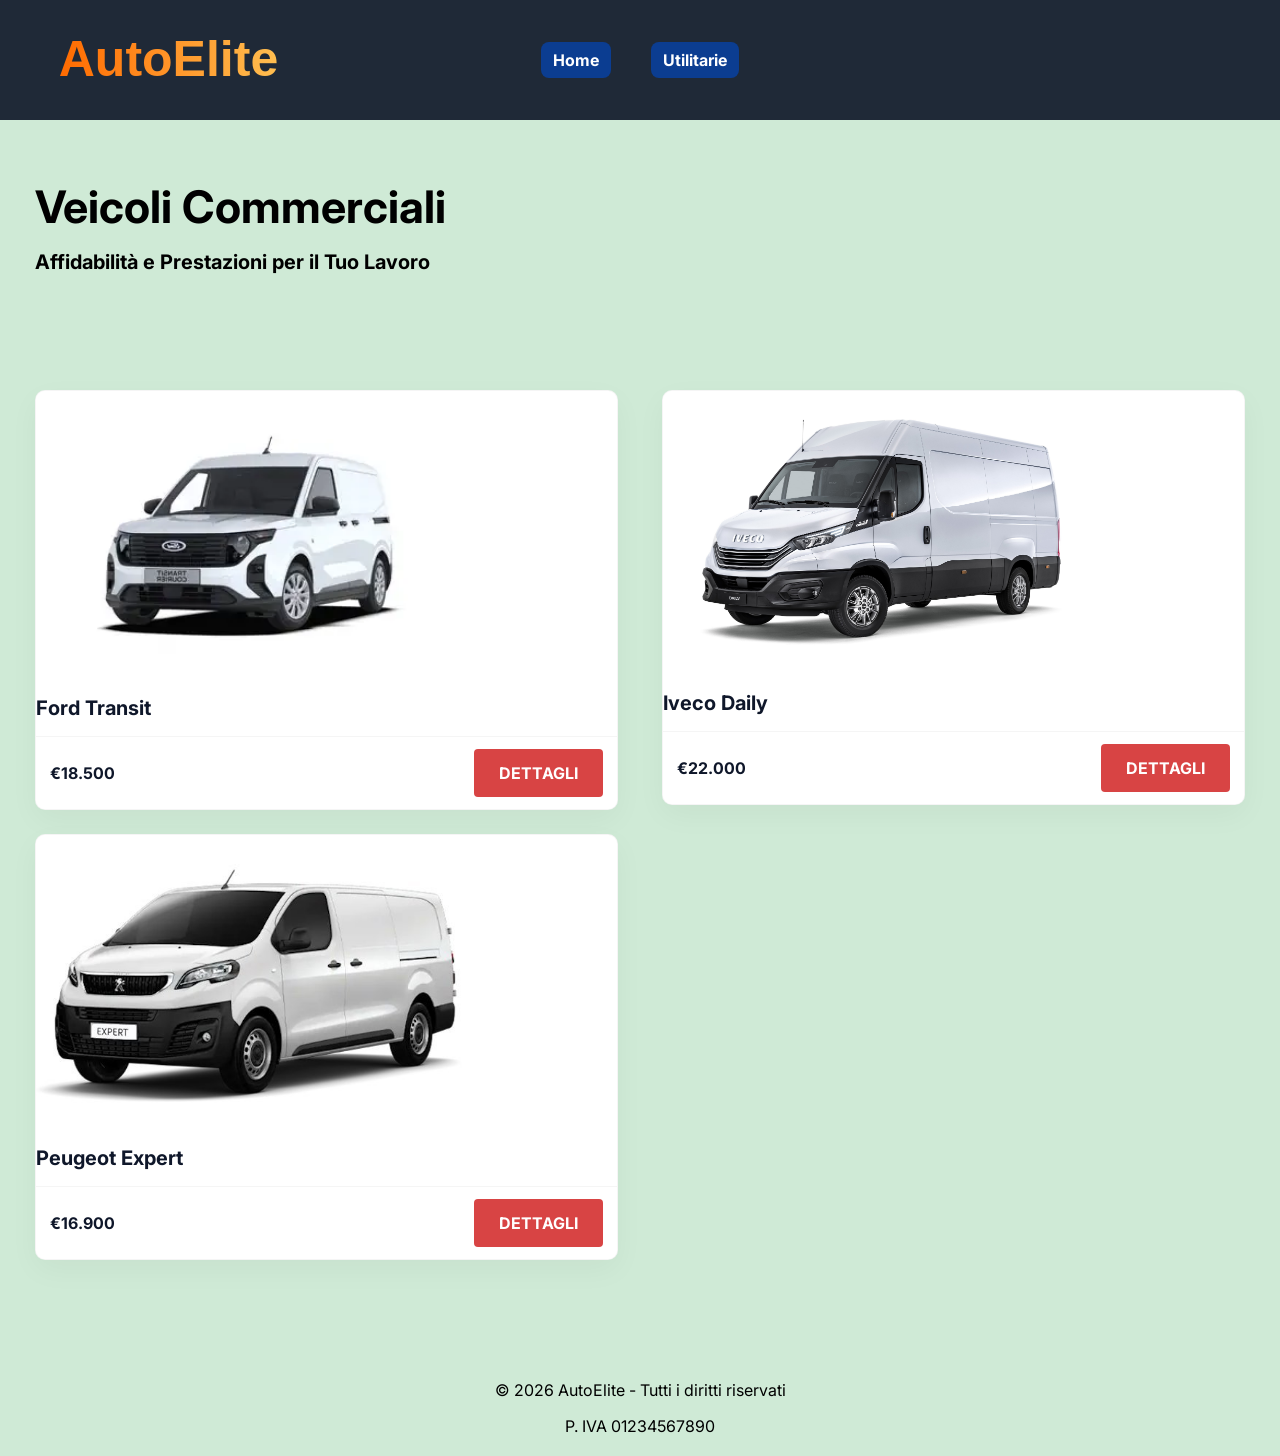
<file: pagine/veicoli-commerciali.html>
<!DOCTYPE html>
<html lang="it">
<head>
  <meta charset="utf-8">
  <meta name="viewport" content="width=device-width, initial-scale=1">
  <title>Veicoli Commerciali - AutoElite</title>

  <link href="https://fonts.googleapis.com/css2?family=Inter:wght@400;700&display=swap" rel="stylesheet">
  <link rel="stylesheet" href="../style.css">
</head>

<body class="page-veicoli">

<header class="header">
  <div class="header__content">

    <a class="header__logo" href="../index.html">
    <img src="logo.svg" alt="AutoElite Logo" class="logo-img">
    </a>

    <ul class="header__menu">
      <li><a href="../index.html" class="highlight">Home</a></li>
      <li><a href="veicoli-commerciali.html" class="highlight">Veicoli Commerciali</a></li>
      <li><a href="utilitarie.html" class="highlight">Utilitarie</a></li>
    </ul>

    <div class="header__quick">
      <label for="menu-toggle" class="icon-hamburger">
        <span></span>
        <span></span>
        <span></span>
      </label>
    </div>

  </div>
</header>

<div class="spacer"></div>

<div class="grid">
  <div class="col-50">
    <h1>Veicoli Commerciali</h1>
    <h3>Affidabilità e Prestazioni per il Tuo Lavoro</h3>
  </div>
</div>

<div class="grid mt-2">

  <div class="col-50">
    <div class="vehicle-card">
      <img src="../img/transit.jpg" alt="Ford Transit" class="img-res">
      <h3>Ford Transit</h3>
      <div class="vehicle-footer">
        <p class="price">€18.500</p>
        <a href="fordtransit.html" class="button">Dettagli</a>
      </div>
    </div>
  </div>

  <div class="col-50">
    <div class="vehicle-card">
      <img src="../img/daily.jpg" alt="Iveco Daily" class="img-res">
      <h3>Iveco Daily</h3>
      <div class="vehicle-footer">
        <p class="price">€22.000</p>
        <a href="ivecodaily.html" class="button">Dettagli</a>
      </div>
    </div>
  </div>

  <div class="col-50">
    <div class="vehicle-card">
      <img src="../img/expert.jpg" alt="Peugeot Expert" class="img-res">
      <h3>Peugeot Expert</h3>
      <div class="vehicle-footer">
        <p class="price">€16.900</p>
        <a href="expert.html" class="button">Dettagli</a>
      </div>
    </div>
  </div>

</div> 

<footer class="text-center p-2 mt-4">
  <p>© 2026 AutoElite - Tutti i diritti riservati</p>
  <span class="footeriva">P. IVA 01234567890</span>
</footer>

<script>
  let item = document.querySelector('.icon-hamburger');
  item.addEventListener("click", function() {
    document.body.classList.toggle('menu-open');
  });
</script>

</body>
</html>
</file>
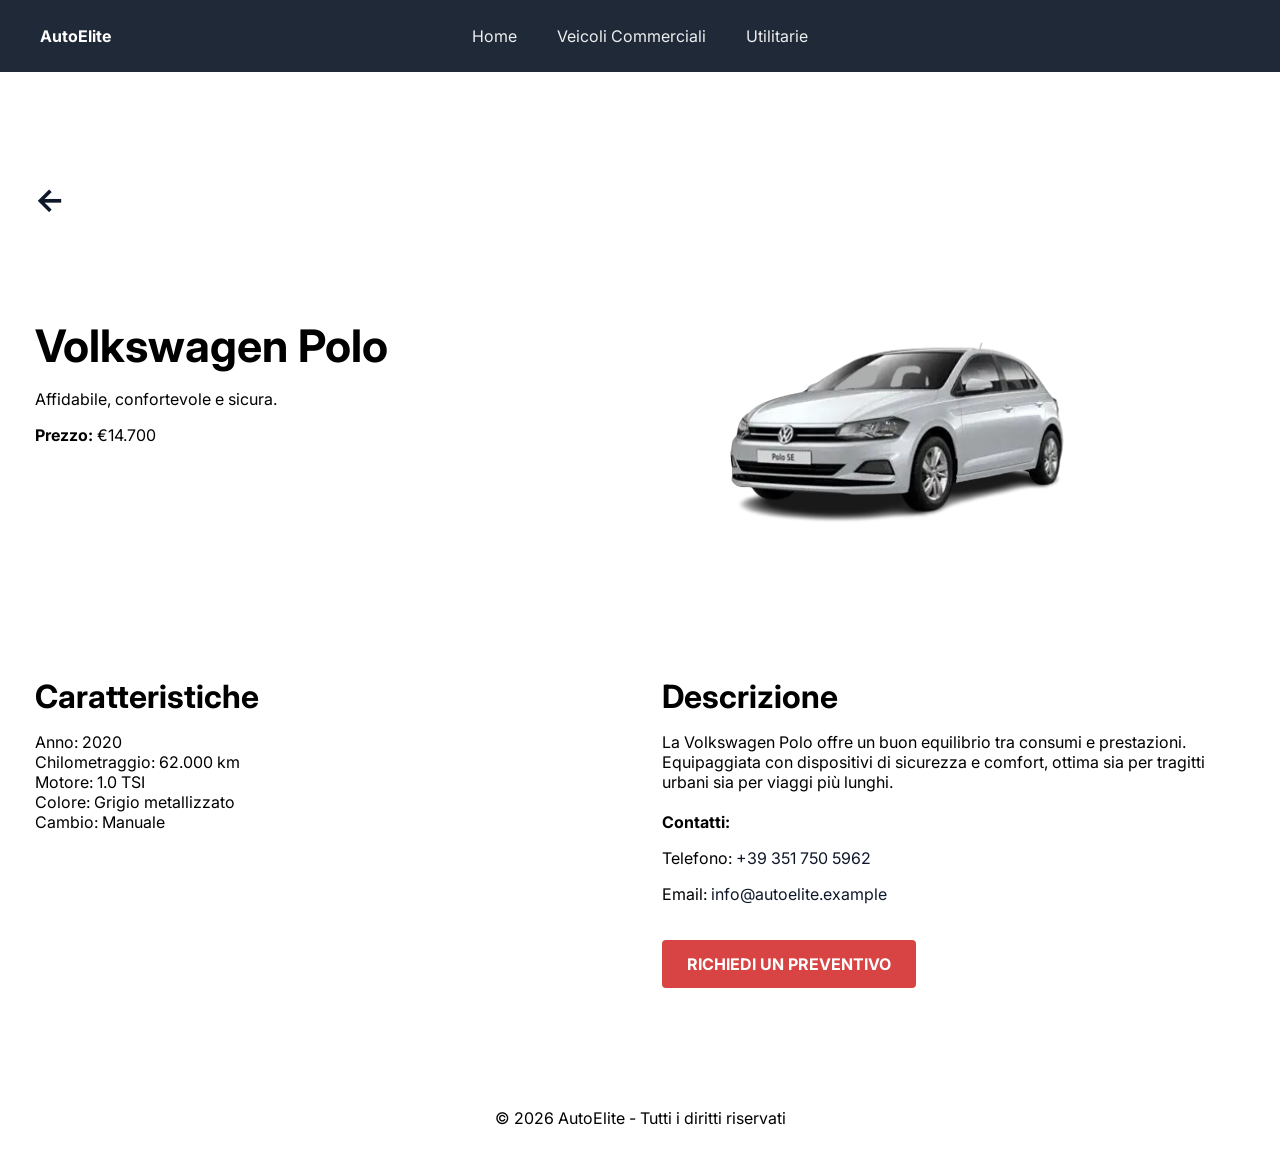
<file: pagine/volkswagenpolo.html>
<!DOCTYPE html>
<html lang="it">
<head>
  <meta charset="utf-8">
  <meta name="viewport" content="width=device-width, initial-scale=1">
  <title>Volkswagen Polo - AutoElite</title>

  <link href="https://fonts.googleapis.com/css2?family=Inter:wght@400;700&display=swap" rel="stylesheet">
  <link rel="stylesheet" href="../style.css">
</head>

<body>

<header class="header">
  
  <div class="header__content">

    <a class="header__logo" href="../index.html">
      <strong>AutoElite</strong>
    </a>

    <ul class="header__menu">
      <li><a href="../index.html">Home</a></li>
      <li><a href="veicoli-commerciali.html">Veicoli Commerciali</a></li>
      <li><a href="utilitarie.html">Utilitarie</a></li>
    </ul>

    <div class="header__quick">
      <label for="menu-toggle" class="icon-hamburger">
        <span></span>
        <span></span>
        <span></span>
      </label>
    </div>

  </div>
</header>

<div class="spacer"></div>
<div class="grid">
  <div class="col-100">
    <a href="utilitarie.html" class="back-arrow">&#8592;</a>
  </div>
</div>

<div class="grid">
  <div class="col-50">
    <h1>Volkswagen Polo</h1>
    <p>Affidabile, confortevole e sicura.</p>
    <p class="mt-1"><strong>Prezzo:</strong> €14.700</p>
  </div>

  <div class="col-50">
    <img src="../img/polo.png" alt="Volkswagen Polo" class="img-res">
  </div>
</div>

<div class="grid mt-2">
  <div class="col-50">
    <h2>Caratteristiche</h2>
    <ul>
      <li>Anno: 2020</li>
      <li>Chilometraggio: 62.000 km</li>
      <li>Motore: 1.0 TSI</li>
      <li>Colore: Grigio metallizzato</li>
      <li>Cambio: Manuale</li>
    </ul>
  </div>

  <div class="col-50">
    <h2>Descrizione</h2>
    <p>La Volkswagen Polo offre un buon equilibrio tra consumi e prestazioni. Equipaggiata con dispositivi di sicurezza e comfort, ottima sia per tragitti urbani sia per viaggi più lunghi.</p>

    <p class="mt-2"><strong>Contatti:</strong></p>
    <p>Telefono: <a href="tel:+393517505962">+39 351 750 5962</a></p>
    <p>Email: <a href="mailto:info@autoelite.example">info@autoelite.example</a></p>

    <a href="mailto:info@autoelite.example?subject=Richiesta%20Volkswagen%20Polo" class="button mt-2">Richiedi un Preventivo</a>
  </div>
</div>

<footer class="text-center p-2 mt-4">
  <p>© 2026 AutoElite - Tutti i diritti riservati</p>
</footer>

<script>
  let item = document.querySelector('.icon-hamburger');
  if (item) {
    item.addEventListener("click", function() {
      document.body.classList.toggle('menu-open');
    });
  }
</script>

</body>
</html>
</file>
<file: style.css>
body, html{
  background: white;
  font-family: 'Inter', Arial, Helvetica, sans-serif;
  font-size: 16px;
  box-sizing: border-box;
  margin: 0;
  padding: 0;
}
*,*:before,*:after{ box-sizing: border-box; }

.header__logo img.logo-img {
  height: 100px;
  width: auto;
  display: block;
}

.section-offset {
  padding-top: 100px;
  margin-top: -80px;
}

@media (max-width: 768px) {
  .home-feature { max-width: 100%; }
  .grid .col-50 { width: 100%; margin-bottom: 20px; }
}

.hero {
  background: linear-gradient(135deg, #0f172a, #d84444);
}

.hero .hero-long{
  max-width:900px;
  margin-top:18px;
  color: #061226;
  line-height:1.6;
  opacity:0.95;
  font-size:1.05rem;
}

h1,h2,h3,h4,h5,h6,p,ol,ul{
  margin: 0 0 1rem 0;
  padding: 0;
}
ol,ul{list-style-type:none;}
img{height:auto;}

.spacer{height:100px;}

a {
    text-decoration: none;
    color: #0f172a;
}
:root{
  --menu-bg: #1f2937; /* scuro */
  --menu-color: #ffffff; /* testo chiaro */
  --accent:#d84444;
}

.header{
  background-color: var(--menu-bg);
  position: fixed;
  top:0;
  left:0;
  z-index:9999;
  width:100%;
  padding:10px 10px;
  color: var(--menu-color) !important;
}

header, .header{
  background-color: var(--menu-bg) !important;
  color: var(--menu-color) !important;
}

.header__content {
  max-width: 1200px;
  margin: 0 auto;
  display: flex;
  align-items: center;
  position: relative;
}

.header__logo {
  flex: 1;
  color: var(--menu-color);
}

.header__menu {
  flex: 1;
  display: flex;
  justify-content: center;
  gap: 20px;
  list-style: none;
  margin: 0;
  padding: 0;
}

.header__menu li {
  display: inline-block;
}

.header__menu li a {
  display: block;
  padding: 16px 10px;
  color: rgba(255,255,255,0.92);
  text-decoration: none;
}

.header__menu li a.highlight, .highlight{
  background:#0b3d91;
  color:#fff;
  padding:8px 12px;
  border-radius:8px;
  font-weight:700;
  display:inline-block;
}

.header__menu li a.highlight:hover{opacity:0.95}

.header__menu li a:hover {
  color: var(--accent);
}

.header__quick {
  flex: 1;
  display: flex;
  justify-content: flex-end;
}

.dropdown{position:relative;display:inline-block}
.dropdown-menu{display:none;position:absolute;right:0;top:calc(100% + 8px);background:#072b6a;color:#fff;padding:8px;border-radius:10px;min-width:200px;box-shadow:0 8px 24px rgba(2,6,23,0.3)}
.dropdown-menu a{display:block;color:#fff;font-weight:700;padding:10px 12px;text-decoration:none;border-radius:6px}
.dropdown-menu a:not(:last-child){margin-bottom:6px}
.dropdown-menu a:hover{background:rgba(255,255,255,0.06)}
.dropdown:hover .dropdown-menu{display:block}

body.page-utilitarie .header__menu a[href$="utilitarie.html"],
body.page-utilitarie .header__menu a[href*="/utilitarie.html"] {
  display: none !important;
}
body.page-veicoli .header__menu a[href$="veicoli-commerciali.html"],
body.page-veicoli .header__menu a[href*="/veicoli-commerciali.html"] {
  display: none !important;
}

body.page-utilitarie, body.page-veicoli, body.page-veicoli-commerciali{
  background-color: #cfead6; /* tonalità verde leggermente più scura e visibile */
}

body.page-utilitarie .container, body.page-veicoli .container, body.page-veicoli-commerciali .container{
  background: transparent;
}

.card, .vehicle-card, .button-card{
  background: #ffffff !important;
  border-radius: 10px;
  border: 1px solid rgba(2,6,23,0.04);
  box-shadow: 0 10px 30px rgba(2,6,23,0.04);
}

body.page-utilitarie .card h3, body.page-veicoli .card h3,
body.page-utilitarie .vehicle-card h3, body.page-veicoli .vehicle-card h3{
  color: #0f172a;
}

@media (max-width:768px){
  body.page-utilitarie, body.page-veicoli{background-color:#e6f6ec}
}

@media (max-width:768px){
  .header__menu{
    position:absolute;
    top:60px;
    left:0;
    background:var(--menu-bg);
    width:100%;
    height:0;
    overflow:hidden;
    transition:all 1s cubic-bezier(.215,.61,.355,1);
  }
  .header__menu li{width:100%;}
  .menu-open .header__menu{
    height:100vh;
    padding:3%;
  }

  .icon-hamburger{
    height:50px;
    width:40px;
    margin-left:20px;
    padding-top:5px;
  }
  .icon-hamburger span{
    height:2px;
    width:30px;
    background: var(--menu-color);
    display:block;
    margin-top:11px;
    transition:all .2s cubic-bezier(.215,.61,.355,1);
  }
.menu-open .icon-hamburger span:nth-child(3) {
    transform: rotate(0deg);
    opacity: 0;        /* sparisce */
}
.menu-open .icon-hamburger span:nth-child(1){
    transform: rotate(45deg) translateY(9px);
}
.menu-open .icon-hamburger span:nth-child(2){
    transform: rotate(-45deg) translateY(-9px);
}
  }

h1{font-size:3rem;}
h2{font-size:2rem;}
h3{font-size:1.5rem;}

img, .img-res, .home-feature, .card-img {
  max-width: 100%;
  height: auto;
  display: block;
}

h1 { font-size: clamp(1.6rem, 3.5vw, 3rem); }
h2 { font-size: clamp(1.25rem, 2.5vw, 2rem); }
h3 { font-size: clamp(1rem, 2vw, 1.25rem); }

.button, .btn, .detail-btn { padding: clamp(8px, 1.6vw, 12px) clamp(10px, 2vw, 18px); font-size: clamp(0.85rem, 1.6vw, 1rem); }

.card, .vehicle-card { word-wrap: break-word; min-height: 1px; }

.container{ padding: 0 16px; }

@media (max-width: 768px){
  .header__menu { flex-direction: column; gap: 8px; }
  .header__content { padding: 8px 12px; }
  .col-50, .col-33 { flex: 0 0 100%; }
  .vehicle-footer { flex-direction: column; align-items: stretch; gap:10px }
  .vehicle-footer .button, .vehicle-footer .detail-btn { margin-left: 0; width: 100%; text-align:center }
}

.button{
  font-size:1rem;
  text-transform:uppercase;
  background:var(--accent);
  color:white;
  padding:14px 25px;
  display:inline-block;
  border-radius:4px;
  font-weight:700;
  max-width: 300px;
}
.button:hover{background:rgb(97, 3, 3);}


.cover{ 
  text-align: center; padding:10px; margin:0px; min-height: 150px; width:100%; 
  display:flex; flex-direction:column; justify-content:center; 
  background-position: center center; background-size:cover;
}
.cover * {color:#fff}

.grid{
  margin:0 auto;
  padding:0 10px;
  max-width:1250px;
  display:flex;
  flex-wrap:wrap;
  gap:24px;
}

.col-33{flex:0 0 calc(33.333% - 16px); display:flex; flex-direction:column}
.col-50{flex:0 0 calc(50% - 12px);}
.col-100{flex:0 0 100%;}

@media (max-width:768px){
  .grid{gap:16px}
  [class*='col-']{flex:0 0 100%;}
}

[class*='col-']{padding:0 10px;}

.card, .vehicle-card{margin-bottom:0}

.back-arrow {
  font-size: 2rem;
  text-decoration: none;
  color: #0f172a;
  font-weight: bold;
  display: inline-block;
  margin-bottom: 20px;
  transition: 0.2s;
}

.back-arrow:hover {
  color: var(--accent);
  transform: translateX(-5px);
}

@media (max-width:768px){
  [class*='col-']{width:100%;}
  .dropdown-menu{right:8px;left:8px}
}

/* ! Helpers  */
.mt-0{margin-top: 0 }
.mt-1{margin-top: 10px}
.mt-2{margin-top: 20px}
.mt-3{margin-top: 40px}
.mt-4{margin-top: 100px }

.mb-0{margin-bottom: 0}
.mb-1{margin-bottom: 10px}
.mb-2{margin-bottom: 20px}
.mb-3{margin-bottom: 40px}
.mb-4{margin-bottom: 100px}

.p-0{padding: 0}
.p-1{padding: 10px}
.p-2{padding: 20px}
.p-3{padding: 40px}
.p-4{padding: 100px}

.pt-1{padding-top: 10px;}
.pt-3{padding-top: 20px;}
.pt-3{padding-top: 40px;}
.pt-4{padding-top: 15vh;}

.pb-1{padding-bottom: 10px;}
.pb-2{padding-bottom: 20px;}
.pb-3{padding-bottom: 40px;}
.pb-4{padding-bottom: 15vh;}

.text-center { text-align: center; }
.text-right { text-align: right; }
.text-left { text-align: left; }
.img-res { max-width: 75% ;height: auto; margin-bottom: 20px;vertical-align: middle;}

.btn, .detail-btn, .dropdown-menu a{font-weight:700;color:#fff}

.btn.alt{background:transparent;color:#0f172a;border:2px solid rgba(15,23,42,0.08)}

.detail-btn{background:#0b3d91;border:none;padding:10px 14px;border-radius:8px;color:#fff;cursor:pointer}
.detail-btn:hover{opacity:0.95}

main, .grid{padding-top:80px}

@media (max-width:768px){
  main, .grid{padding-top:110px}
}

.home-feature{
  width: 100%;
  max-width: 500px;
  height: auto;
  display: block;
  margin-left: auto;
  margin-right: auto;
  border-radius: 8px;
  border: 1px solid rgba(2,6,23,0.06);
  box-shadow: 0 10px 36px rgba(2,6,23,0.05);
  background: #fff;
  padding: 8px;
}

body.home{background-color:#e9eef3;} /* prima #f7f8fa */

#chi-siamo, #contatti{
  background: rgba(255,255,255,0.9);
  border-radius: 10px;
  box-shadow: 0 10px 30px rgba(2,6,23,0.03);
  max-width: 1100px;
  margin: 28px auto;
  padding: 22px 28px;
  border-top: 1px solid rgba(2,6,23,0.08); /* era 0.06 */
}

#chi-siamo p, #contatti p{color: #0f172a; line-height:1.6}

.section-separator{height:1px;background:linear-gradient(90deg, rgba(2,6,23,0.04), rgba(2,6,23,0.02));margin:18px 0}

.card, .vehicle-card{
  display:flex;
  flex-direction:column;
  overflow:hidden;
}

.card-footer, .vehicle-footer{
  background: #ffffff;
  padding: 12px 14px;
  border-top: 1px solid rgba(2,6,23,0.04);
  display:flex;
  justify-content:space-between;
  align-items:center;
  gap:12px;
}

.card-footer .price, .vehicle-footer .price{
  margin:0;
  font-weight:700;
  color:#0f172a;
}

.card-footer .detail-btn, .vehicle-footer .button, .vehicle-footer .detail-btn{
  margin-left:auto;
}

.card{border-radius:12px}
.card-footer{border-radius:0 0 12px 12px}
</file>
